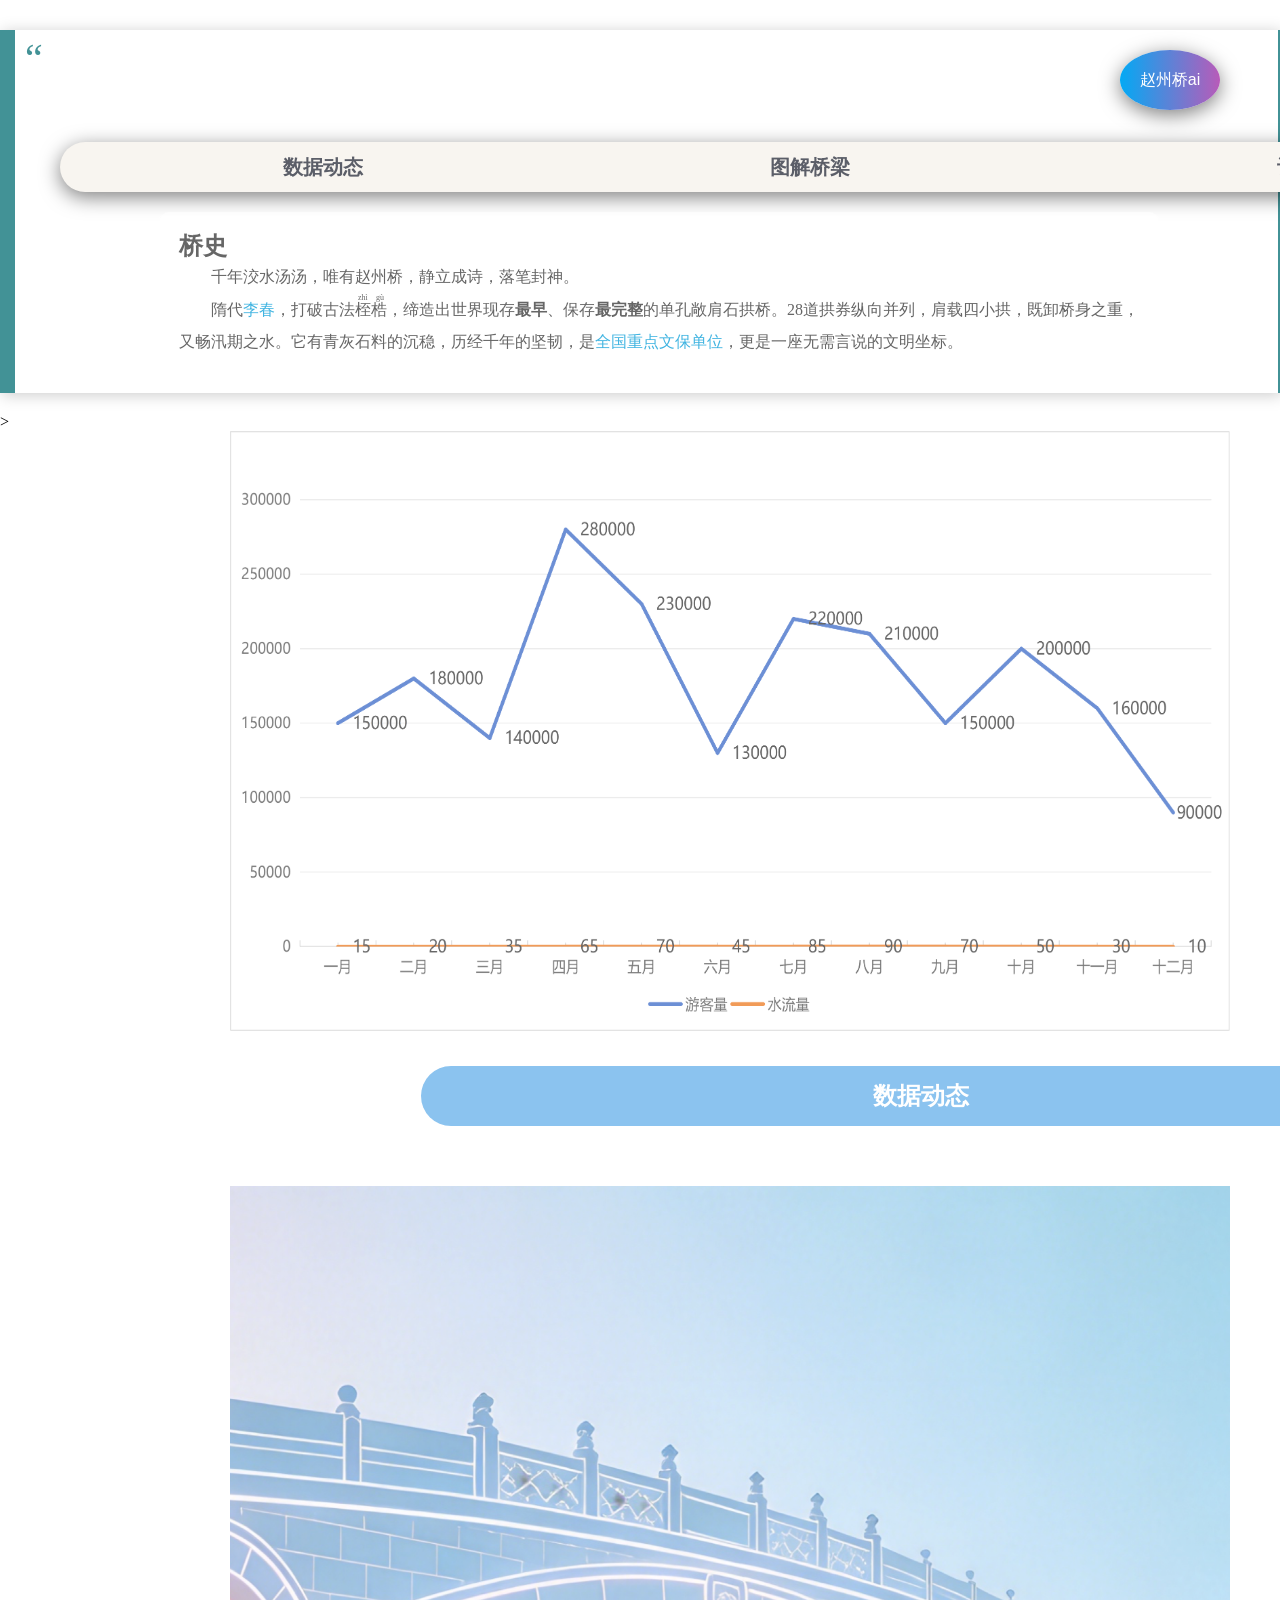
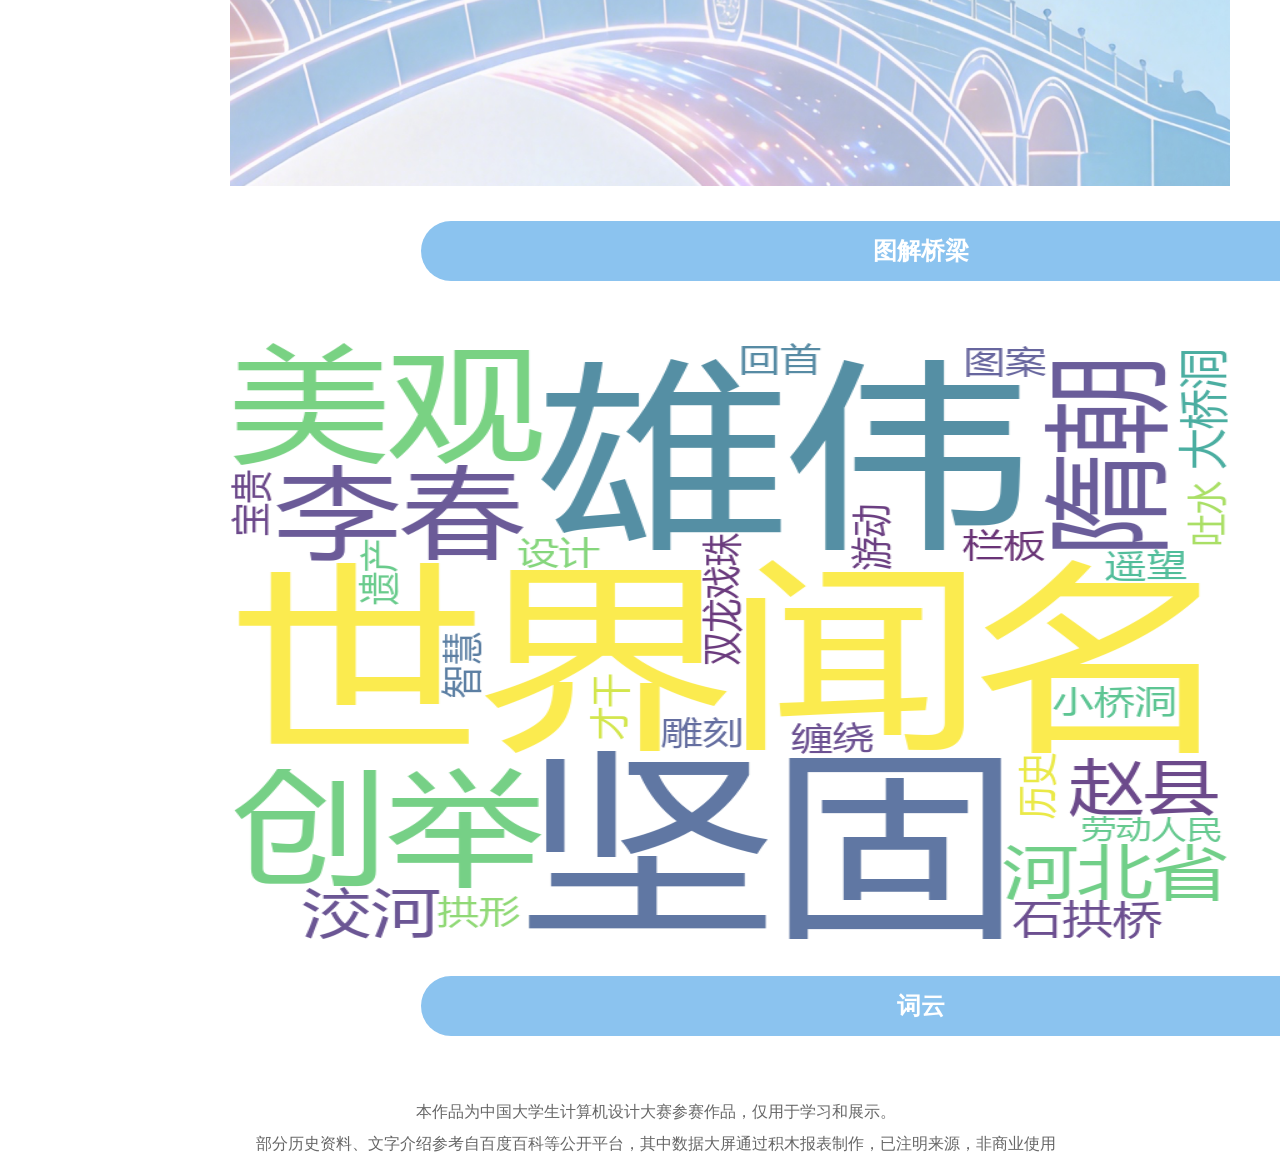
<file: index.html>
<!DOCTYPE html>
<html>
	<head>
		<title>赵州桥介绍</title>
		<meta charset="utf-8">
		<meta name="viewport" content="width=device-width,initial-scale=1.0">
		<meta name="keywords" content="中国大学生计算机程序设计大赛作品，赵州桥，安济桥">
		<meta name="description" content="洨河之上，赵州桥静立千年。它是隋代工匠李春的匠心之作，是世界敞肩拱石桥的鼻祖，一砖一石，刻着岁月的纹路；一拱一券，藏着古人的智慧。走过赵州桥，便走过了半部中国古代桥梁史。">
		<meta name="author"  content="3唐">
		<link rel="stylesheet" type="text/css" href="styles1.css">
		<link rel="stylesheet" href="styles2.css">
		<link rel="icon" type="image/x-icon" href="06.ico">
	</head>

	<body>
		<!-- 视频背景（固定不动） -->
		<video class="video-bg" autoplay muted loop playsinline>
  			<source src="11.mp4" type="video/mp4">
		</video>

		<pre>
			<!--该部分为空行-->
		</pre>

		<blockquote>
		<h1>用数字展现中国桥梁之美——<em><strong>赵州桥</strong></em></h1>
		<pre>
			<!--该部分为空行-->
		</pre>
			<div class="nav">
				<ul>
					<li><a href="#a">数据动态</a></li>
					<li><a href="#b">图解桥梁</a></li>
					<li><a href="#c">词云</a></li>
					<div class="box"></div>
				</ul>
			</div>
			<div class="content">
				<ul class="fist-content">
					<li><h2>桥史</h2></li>
				</ul>
				<p>千年洨水汤汤，唯有赵州桥，静立成诗，落笔封神。</p>
				<p>隋代<a href="https://baike.baidu.com/item/%E6%9D%8E%E6%98%A5/1583" target="_blank">李春</a>，打破古法<ruby>桎梏<rt>zhì gù</rt></ruby>，缔造出世界现存<strong>最早</strong>、保存<strong>最完整</strong>的单孔敞肩石拱桥。28道拱券纵向并列，肩载四小拱，既卸桥身之重，又畅汛期之水。它有青灰石料的沉稳，历经千年的坚韧，是<a href="https://baike.baidu.com/item/%E5%85%A8%E5%9B%BD%E9%87%8D%E7%82%B9%E6%96%87%E7%89%A9%E4%BF%9D%E6%8A%A4%E5%8D%95%E4%BD%8D/2960685?fromModule=lemma_inlink" target="_blank">全国重点文保单位</a>，更是一座无需言说的文明坐标。</p>
			</div>
		</blockquote>

		<!--后面为内容主体功能部分-->>

		<div class="img-container" id="a">
			<img   alt="数据图" src="图片1.png"  class="img"  width="1000px" height="600px" style="display:block;margin-bottom:20px" >
			<div class="overlay">
				<div class="hover-text"><h2>历年数据观桥梁</h2></div>
			</div>
		</div>
		    <pre>                                                      <button class="bridge-btn" onclick="window.open('https://api.jimureport.com/drag/share/view/1185734235169050624','_blank') ">数据动态</button>


		</pre>

		<div class="img-container" id="b">
			<img alt="赵州桥1" src="03.png"  class="img" width="1000px" height="600px" style="display: block;margin-bottom:20px">
			<div class="overlay">
				<div class="hover-text"><h2>图解让桥梁更清晰</h2></div>
			</div>
		</div>
			<pre>                                                      <button class="bridge-btn" onclick="window.open('3d显示.html','_blank')">图解桥梁</button>


			</pre>
		
		<div class="img-container" id="c">
			<img alt="赵州桥2" src="赵州桥词云.png" class="img" width="1000px" height="600px" style="display: block; margin-bottom:20px">
			<div class="overlay">
				<div class="hover-text"><h2>词云带你看热点</h2></div>
			</div>
		</div>
			<pre>                                                      <button  class="bridge-btn" onclick="window.open('赵州桥词云.html','_blank')">词云</button>			
			</pre>

			<div style="text-align:center; margin-top:30px; font-size:14px; color:#666;">
				<p>本作品为中国大学生计算机设计大赛参赛作品，仅用于学习和展示。</p>
				<p>部分历史资料、文字介绍参考自百度百科等公开平台，其中数据大屏通过积木报表制作，已注明来源，非商业使用</p>
			</div>

				<button class="fixed-btn" onclick="window.open('赵州桥ai.html','_blank') ">赵州桥ai</button>
	</body>

</html>
</file>
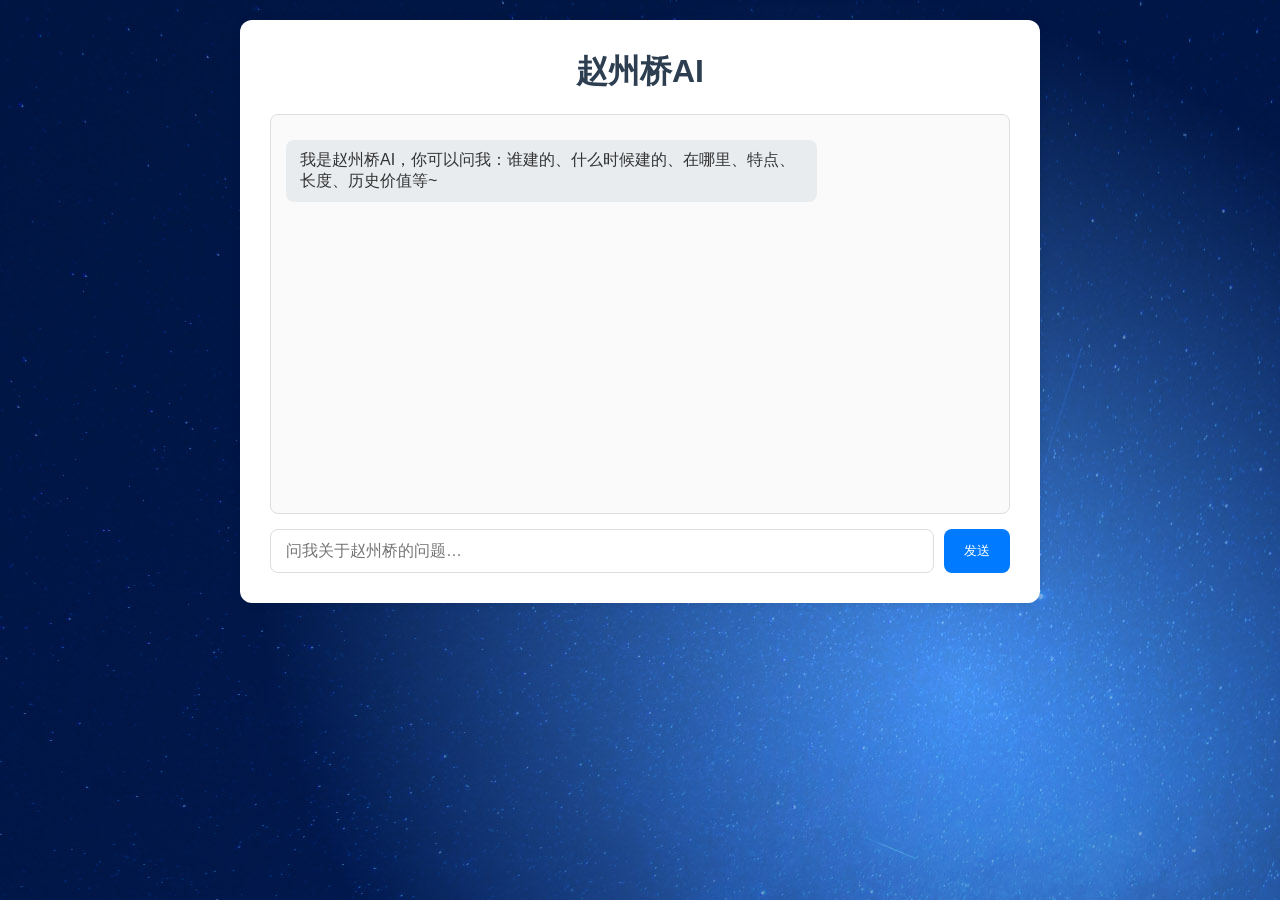
<file: 赵州桥ai.html>
<!DOCTYPE html>
<html lang="zh-CN">
	<head>
    		<meta charset="UTF-8">
    		<title>赵州桥AI</title>
    		<style>
        		* {
            			margin: 0;
            			padding: 0;
            			box-sizing: border-box;
            			font-family: "Microsoft YaHei", sans-serif;
        		}
        		body {
            			background-image: url("bg4.png");
            			padding: 20px;
        			}
        		.container {
            			max-width: 800px;
            			margin: 0 auto;
            			background: white;
            			padding: 30px;
            			border-radius: 12px;
            			box-shadow: 0 0 10px rgba(0,0,0,0.1);
        			}
        		h1 {
            			text-align: center;
            			color: #2c3e50;
            			margin-bottom: 20px;
        			}
        		.chat-box {
            			height: 400px;
           			border: 1px solid #ddd;
            			border-radius: 8px;
            			padding: 15px;
            			overflow-y: auto;
            			margin-bottom: 15px;
            			background: #fafafa;
        			}
        		.msg {
            			margin: 10px 0;
            			padding: 10px 14px;
            			border-radius: 8px;
            			max-width: 75%;
        			}
        		.user {
            			background: #007bff;
            			color: white;
            			margin-left: auto;
        			}
        		.ai {
            			background: #e9ecef;
            			color: #333;
        			}
        		.input-area {
            			display: flex;
            			gap: 10px;
        			}
        		input {
            			flex: 1;
            			padding: 12px 15px;
            			border: 1px solid #ddd;
            			border-radius: 8px;
            			font-size: 16px;
        			}
        		button {
            			padding: 12px 20px;
            			background: #007bff;
            			color: white;
            			border: none;
            			border-radius: 8px;
            			cursor: pointer;
        			}
    		</style>
	</head>
<body>
    <div class="container">
        <h1>赵州桥AI</h1>
        <div class="chat-box" id="chatBox"></div>
        <div class="input-area">
            <input id="userInput" placeholder="问我关于赵州桥的问题…" />
            <button onclick="sendMsg()">发送</button>
        </div>
    </div>

    <script>
        // 赵州桥AI知识库
        const zhaozhouKnowledge = {
            "谁建的": "赵州桥由隋朝工匠李春设计建造，是世界现存最早、保存最完整的单孔石拱桥。",
            "什么时候": "建于隋朝开皇大业年间（约公元595—605年），距今已有1400多年。",
            "在哪里": "位于河北省石家庄市赵县。",
            "特点": "单孔、敞肩拱、结构轻巧、抗震强、千年不塌。",
            "为什么有名": "是中国古代桥梁巅峰之作，开创了敞肩拱型，比欧洲早1200多年。",
            "长度": "全长50.82米，跨径37.02米。",
            "材料": "全部用青石建成。",
            "历史价值": "全国重点文物、世界历史文化遗产级别的古代工程奇迹。"
        };

        function sendMsg() {
            const input = document.getElementById("userInput");
            const text = input.value.trim();
            if (!text) return;

            addMsg(text, "user");
            input.value = "";

            // AI回答
            setTimeout(() => {
                let answer = matchAnswer(text);
                addMsg(answer, "ai");
            }, 600);
        }

        // 简单AI匹配逻辑
        function matchAnswer(text) {
            for (let key in zhaozhouKnowledge) {
                if (text.includes(key) || key.includes(text)) {
                    return zhaozhouKnowledge[key];
                }
            }
            return "我还正在学习中，你可以问我赵州桥是谁建的、什么时候建的、在哪里、特点、长度、历史价值等~";
        }

        function addMsg(content, cls) {
            const box = document.getElementById("chatBox");
            const div = document.createElement("div");
            div.className = "msg " + cls;
            div.innerText = content;
            box.appendChild(div);
            box.scrollTop = box.scrollHeight;
        }

	// 页面加载完成后，自动在对话框中显示欢迎语
	window.onload = function() {
 		addMsg("我是赵州桥AI，你可以问我：谁建的、什么时候建的、在哪里、特点、长度、历史价值等~","ai")
	}
    </script>
</body>
</html>
</file>
<file: styles1.css>
/*=====文字及其图片等设置======*/
			h1{
				text-align:center;
				color:white;
			}
			a{
				color: #40b4e1
			}
			img{
				position:relative;
				left:32%;
				margin-left:-180px
			}
			p{	
				text-indent: 32px;
				font-size: 16px;
				line-height: 32px
			}

			/*=====文字介绍背景=======*/

			/*该部分调整为视频背景body{
				background-image: url("photo/03.png")
				}*/
			blockquote{
				display:block;
				/*白色背景把我炫酷的背景挡住了，不要了background: #fff;*/
				background:rgba(255,255,255,0.5);
				padding: 15px 20px 15px 45px;
				margin: 0 0 20px;
				position: relative;

				/*字体*/
				font-family: Georgia,serif;
				font-size: 16px;
				line-height: 1.2;
				color: #666;
				text-align: justify;

				/*边框*/
				border-left: 15px solid #429296;
				border-right: 2px solid #429296;

				/*盒子阴影*/
				-moz-box-shadow: 2px 2px 15px #ccc;
				-webkit-box-shadow: 2px 2px 15px #ccc;
				box-shadow: 2px 2px 15px #ccc;
				}
				blockquote::before {
					font-size: 40px;
					color: #429296;
					content:"\201C";

				/*位置*/
				position: absolute;
				left:10px;
				top:5px;
				}
</file>
<file: styles2.css>
.list-content{
				list-style-image: url('06.ico')
			}
			/*========固定背景=======*/
 			*{
   			 	margin: 0;
    			padding: 0;
    			box-sizing: border-box;
  		    }

  			.video-bg {
    				position: fixed;
    				top: 0;
    				left: 0;
    				width: 100%;
    				height: 100%;
    				object-fit: cover;
    				z-index: -1; 
  			}

  			.content {
    				width: 100%;
    				max-width: 1000px;
    				margin: 0 auto;
    				padding: 20px;
    				background: rgba(255,255,255,0.6);
    				border-radius: 10px;

				position:relative;
  			}
			.img{
				display:block;
				opacity:0.8
			}


			/* 图片容器（三个功能图片遮盖） */
			.img-container {
  				position: relative; 
  				display: block; 
  				margin: 0 auto; 
  				margin-bottom: 20px; 
				}

			.overlay {
 				position: absolute; 
  				top: 0;
  				left: 355px;
  				width: 60%;
  				height: 100%;
  				background-color: rgba(0, 0, 0, 0.3); 
  				opacity: 0; 
  				transition: opacity 0.3s ease; 
  				display: flex;
  				align-items: center;
  				justify-content: center;
				}

			.img-container:hover .overlay {
  				opacity: 1;
				}

			/* 文字放在遮罩中间 （三个功能图片遮盖）*/
			.hover-text {
  				color: white;
  				font-size: 24px;
  				text-align: center;
				}

        		.bridge-btn {
            			width: 1000px;
            			height: 60px;
            			background-color:rgba(90, 170, 232, 0.7);
            			color: white;
            			border: none;
            			border-radius: 30px;
            			font-size: 24px;
            			font-weight: 700;
            			position: relative;
            			z-index: 1;
            			overflow: hidden;
            			cursor: pointer;
            			transition: color 0.2s ease;
            			margin: 15px auto;
        			}

        		.bridge-btn::after {
            			content: "";
            			background: white;
            			position: absolute;
            			z-index: -1;
            			left: -20%;
            			right: -20%;
            			top: 0;
            			bottom: 0;
            			transform: skewX(-45deg) scale(0, 1);
            			transition: transform 0.5s ease;
        			}

        		.bridge-btn:hover {
            			color: #c12626;
        			}

        		.bridge-btn:hover::after {
            			transform: skewX(-45deg) scale(1, 1);
        			}

			/*===========赵州桥的ai按钮=========*/
			.fixed-btn {
  				position: fixed; 
  				top: 50px;    
  				right: 60px;     
 				width: 100px;
  				height: 60px;
  				border-radius: 50%;
				/*这好看的按钮，我自己都爱迷糊了哈哈哈哈*/
  				background:
					linear-gradient(90deg,#03a9f4,#f441a5,#ffeb3b,#03a9f4);
				background-size:400%;
  				color: white;
  				font-size: 16px;
  				border: none;
  				box-shadow: 0 5px 20px rgba(0,0,0,.5);
  				cursor: pointer;
  				z-index: 9999;  
				}


			/* 鼠标变色效果*/
			.fixed-btn:hover {
  				animation: animate 3s linear infinite;
			}
			@keyframes animate{
				from{
					background-position:0%;
				}
				to{
					background-position:400%;
				}
			}

		/*==========导航栏部分========*/
			ul,li{
				list-style:none;
				padding:0;
				margin:0;
      			}
      		a{
        		text-decoration:none;
      			}

			.nav{
				width: 1500px;
				height: 50px;
				margin: 20px auto;
				padding: 0 20px;
				box-sizing: border-box;
				box-shadow: 0 5px 20px rgba(0,0,0,.5);
				border-radius: 50px;
				background: #f8f5f0;
				}
			.nav ul{
				width: 100%;
				height: 100%;
				display: flex;
				align-items: center;
				position: relative;
				}
			.nav ul .box{
				position: absolute;
				left:0;
				width: calc((100% / 3)* 1);
				height: 50px;
				border-radius: 30px;
				transition: .5s;
				}
			.nav ul li{
				width: calc(100% / 3);
				text-align: center;
				position:absolute;
				z-index: 99;
				}
			.nav ul li a{
				color: rgb(91, 94, 104);
				font: 800 20px '微软雅黑';
				display: block;
				width: 100%;
				height: 100%;
				line-height: 70px;
				transition: .5s;
				}
			.nav ul li:nth-child(2){
				margin-left: calc(100% / 3* 1);
				}
			.nav ul li:nth-child(3){
				margin-left: calc(100% / 3* 2);
				}

			.nav ul li:hover>a{
				color: #fff;
				}
			.nav ul li:nth-child(1):hover~.box{
				left: calc(100% / 3 *0);
				background: #00f3ff;
				}
			.nav ul li:nth-child(2):hover~.box{
				left: calc(100% / 3 *1);
				background: #03a9f4;
				}
			.nav ul li:nth-child(3):hover~.box{
				left: calc(100% / 3 *2);
				background:#ffeb3b;
				}
</file>
